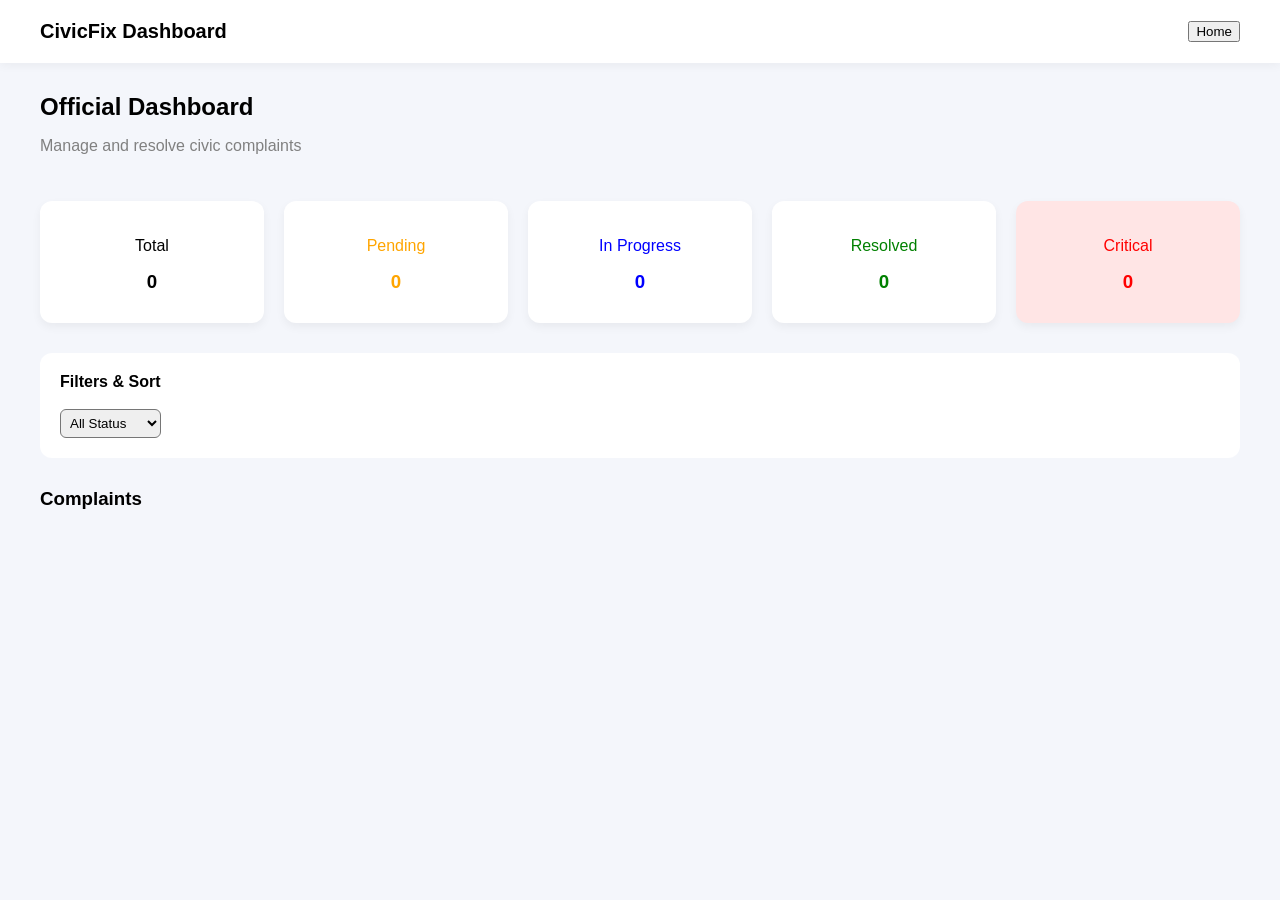
<file: dashboard.html>
<!DOCTYPE html>
<html lang="en">
<head>
<meta charset="UTF-8">
<title>CivicFix Dashboard</title>
<link rel="stylesheet" href="style.css">

<style>
body {
  margin: 0;
  font-family: 'Segoe UI', sans-serif;
  background: #f4f6fb;
}

/* NAVBAR */
.navbar {
  display: flex;
  justify-content: space-between;
  padding: 20px 40px;
  background: white;
  box-shadow: 0 2px 10px rgba(0,0,0,0.05);
}

.logo {
  font-weight: bold;
  font-size: 20px;
}

/* HEADER */
.header {
  padding: 30px 40px;
}

.header h2 {
  margin: 0;
}

.header p {
  color: gray;
}

/* STATS */
.stats {
  display: flex;
  gap: 20px;
  padding: 0 40px;
}

.stat-card {
  flex: 1;
  background: white;
  padding: 20px;
  border-radius: 12px;
  text-align: center;
  box-shadow: 0 4px 10px rgba(0,0,0,0.05);
}

.stat-card h3 {
  margin: 10px 0;
}

.stat-card.total { color: black; }
.stat-card.pending { color: orange; }
.stat-card.progress { color: blue; }
.stat-card.resolved { color: green; }
.stat-card.critical { color: red; }

/* FILTER */
.filters {
  margin: 30px 40px;
  background: white;
  padding: 20px;
  border-radius: 12px;
}

/* COMPLAINT LIST */
.complaints {
  padding: 0 40px;
}

.card {
  background: white;
  padding: 20px;
  border-radius: 12px;
  margin-bottom: 20px;
  box-shadow: 0 4px 10px rgba(0,0,0,0.05);
}

.tag {
  padding: 4px 10px;
  border-radius: 20px;
  font-size: 12px;
  margin-right: 5px;
}

.critical { background: #ffe5e5; color: red; }
.normal { background: #e6f0ff; color: blue; }

.status {
  margin-top: 10px;
}

/* BUTTON */
select {
  padding: 5px;
  border-radius: 6px;
}

/* RESPONSIVE */
@media(max-width: 800px){
  .stats {
    flex-direction: column;
  }
}
</style>
</head>

<body>

<!-- NAVBAR -->
<div class="navbar">
  <div class="logo">CivicFix Dashboard</div>
  <button onclick="window.location.href='index.html'">Home</button>
</div>

<!-- HEADER -->
<div class="header">
  <h2>Official Dashboard</h2>
  <p>Manage and resolve civic complaints</p>
</div>

<!-- STATS -->
<div class="stats" id="stats"></div>

<!-- FILTERS -->
<div class="filters">
  <b>Filters & Sort</b><br><br>
  <select id="statusFilter" onchange="loadDashboard()">
    <option value="All">All Status</option>
    <option value="Pending">Pending</option>
    <option value="In Progress">In Progress</option>
    <option value="Resolved">Resolved</option>
  </select>
</div>

<!-- COMPLAINT LIST -->
<div class="complaints">
  <h3>Complaints</h3>
  <div id="complaints"></div>
</div>

<script src="script.js"></script>

<script>
function loadDashboard() {
  const data = JSON.parse(localStorage.getItem("complaints")) || [];
  const filter = document.getElementById("statusFilter").value;

  let filtered = filter === "All"
    ? data
    : data.filter(c => c.status === filter);

  // STATS
  const total = data.length;
  const pending = data.filter(c => c.status === "Pending").length;
  const progress = data.filter(c => c.status === "In Progress").length;
  const resolved = data.filter(c => c.status === "Resolved").length;
  const critical = data.filter(c => c.priority === "Critical").length;

  document.getElementById("stats").innerHTML = `
    <div class="stat-card total">
      <p>Total</p><h3>${total}</h3>
    </div>
    <div class="stat-card pending">
      <p>Pending</p><h3>${pending}</h3>
    </div>
    <div class="stat-card progress">
      <p>In Progress</p><h3>${progress}</h3>
    </div>
    <div class="stat-card resolved">
      <p>Resolved</p><h3>${resolved}</h3>
    </div>
    <div class="stat-card critical">
      <p>Critical</p><h3>${critical}</h3>
    </div>
  `;

  // COMPLAINTS
  let html = "";

  filtered.forEach((c, index) => {
    html += `
      <div class="card">
        <h4>${c.title}</h4>
        <p>${c.description}</p>

        <p><b>Location:</b> ${c.location}</p>
        <p><b>Category:</b> ${c.category}</p>

        <span class="tag ${c.priority === "Critical" ? "critical" : "normal"}">
          ${c.priority}
        </span>

        <p><b>AI Confidence:</b> ${c.aiConfidence}%</p>
        <p><b>Est. Time:</b> ${c.estimatedTime}</p>

        <div class="status">
          <b>Status:</b>
          <select onchange="updateStatus(${index}, this.value)">
            <option ${c.status==="Pending"?"selected":""}>Pending</option>
            <option ${c.status==="In Progress"?"selected":""}>In Progress</option>
            <option ${c.status==="Resolved"?"selected":""}>Resolved</option>
          </select>
        </div>
      </div>
    `;
  });

  document.getElementById("complaints").innerHTML = html;
}

// LOAD ON START
loadDashboard();
</script>

</body>
</html>
</file>
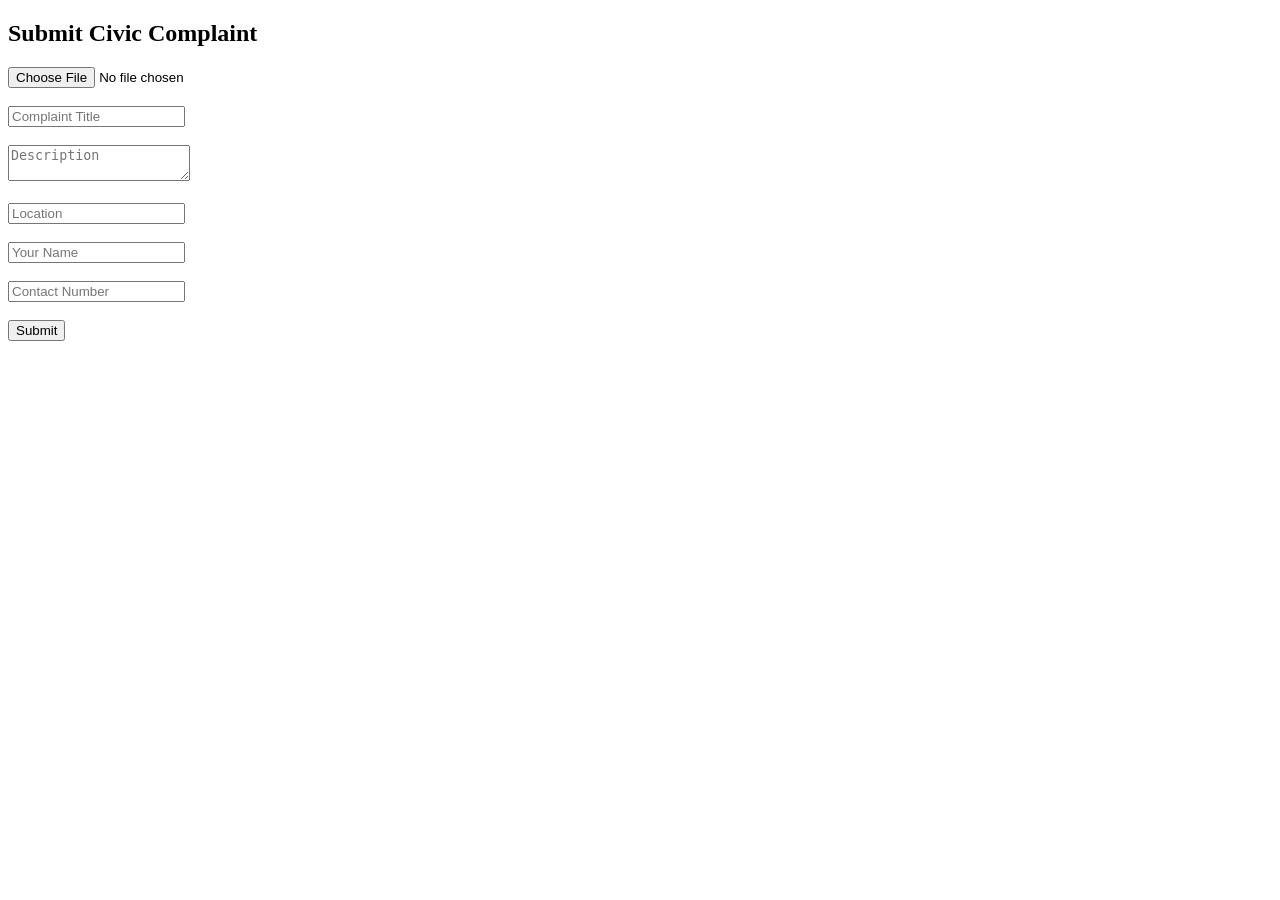
<file: submit.html>
<!DOCTYPE html>
<html>
<head>
  <title>Submit Complaint</title>
  <link rel="stylesheet" href="style.css">
</head>
<body>

<div class="container">
  <h2>Submit Civic Complaint</h2>

  <input type="file" id="image"><br><br>
  <input type="text" id="title" placeholder="Complaint Title"><br><br>
  <textarea id="description" placeholder="Description"></textarea><br><br>
  <input type="text" id="location" placeholder="Location"><br><br>
  <input type="text" id="name" placeholder="Your Name"><br><br>
  <input type="text" id="contact" placeholder="Contact Number"><br><br>

  <button onclick="submitComplaint()">Submit</button>
</div>

<script src="script.js"></script>
</body>
</html>
</file>
<file: style.css>
/* body {
  font-family: Arial;
  background: #f5f7fb;
}

.container {
  width: 90%;
  margin: inherit;
  text-align: center;
}

.cards {
  display: flex;
  justify-content: center;
  gap: 20px;
  margin-top: 30px;
}

.card {
  background: white;
  padding: 20px;
  border-radius: 10px;
  width: 250px;
  box-shadow: 0 4px 10px rgba(0,0,0,0.1);
}

button {
  padding: 10px 20px;
  border: none;
  background: black;
  color: white;
  border-radius: 5px;
  cursor: pointer;
}

input, textarea {
  width: 60%;
  padding: 10px;
}

.complaint {
  background: white;
  margin: 10px;
  padding: 15px;
  border-radius: 10px;
}

.critical {
  color: red;
}

.resolved {
  color: green;
} */








<!DOCTYPE html>
<html lang="en">
<head>
  <meta charset="UTF-8">
  <title>CivicFix</title>
  <link rel="stylesheet" href="style.css">

  <style>
    body {
      margin: 0;
      font-family: 'Segoe UI', sans-serif;
      background: #f8fafc;
    }

    /* NAVBAR */
    .navbar {
      display: flex;
      justify-content: space-between;
      padding: 20px 60px;
      align-items: center;
      background: white;
    }

    .logo {
      font-weight: bold;
      font-size: 20px;
    }

    .nav-links {
      display: flex;
      gap: 25px;
      color: #555;
    }

    /* HERO SECTION */
    .hero {
      display: flex;
      justify-content: space-between;
      align-items: center;
      padding: 60px;
    }

    .hero-left {
      width: 45%;
    }

    .hero-left h1 {
      font-size: 48px;
      line-height: 1.2;
    }

    .highlight {
      color: #22c55e;
    }

    .hero-left p {
      color: #555;
      margin: 20px 0;
    }

    .buttons {
      display: flex;
      gap: 20px;
      margin-top: 20px;
    }

    .primary-btn {
      background: black;
      color: white;
      padding: 12px 25px;
      border-radius: 8px;
      cursor: pointer;
    }

    .secondary-btn {
      display: flex;
      align-items: center;
      gap: 10px;
      cursor: pointer;
      color: #333;
    }

    /* HERO IMAGE */
    .hero-right {
      width: 40%;
      position: relative;
    }

    .circle {
      width: 350px;
      height: 350px;
      background: #ff7a45;
      border-radius: 50%;
      position: absolute;
      top: 20px;
      left: 50px;
      z-index: 0;
    }

    .hero-img {
      width: 100%;
      position: relative;
      z-index: 1;
      border-radius: 10px;
    }

    /* INFO PANEL */
    .info-panel {
      position: absolute;
      right: 40px;
      top: 120px;
      background: white;
      padding: 20px;
      border-radius: 15px;
      width: 220px;
      box-shadow: 0 4px 20px rgba(0,0,0,0.1);
    }

    .info-item {
      margin-bottom: 15px;
    }

    .info-item span {
      display: block;
      color: gray;
      font-size: 12px;
    }

    /* RESPONSIVE */
    @media(max-width: 900px){
      .hero {
        flex-direction: column;
      }

      .hero-left, .hero-right {
        width: 100%;
      }

      .info-panel {
        position: static;
        margin-top: 20px;
      }
    }
  </style>
</head>

<body>

<!-- NAVBAR -->
<div class="navbar">
  <div class="logo">CivicFix</div>
  <div class="nav-links">
    <div>Home</div>
    <div>About</div>
    <div>Complaints</div>
    <div>Contact</div>
  </div>
</div>

<!-- HERO -->
<div class="hero">

  <!-- LEFT -->
  <div class="hero-left">
    <h1>
      Let’s solve your <span class="highlight">local problems</span> faster.
    </h1>

    <p>
      Report civic issues like water shortage, garbage, or road damage.  
      Our AI helps classify and resolve problems quickly.
    </p>

    <div class="buttons">
      <!-- KEEPING FUNCTIONALITY -->
      <button class="primary-btn" onclick="window.location.href='submit.html'">
        Submit Complaint
      </button>

      <div class="secondary-btn" onclick="window.location.href='dashboard.html'">
        📊 View Dashboard
      </div>
    </div>
  </div>

  <!-- RIGHT -->
  <div class="hero-right">
    <div class="circle"></div>

    <!-- Replace with your own image if needed -->
    <img src="https://images.unsplash.com/photo-1521791136064-7986c2920216"
         class="hero-img">

    <!-- INFO PANEL -->
    <div class="info-panel">
      <h4>Live Info</h4>

      <div class="info-item">
        <span>Total Complaints</span>
        <b>28</b>
      </div>

      <div class="info-item">
        <span>In Progress</span>
        <b>12</b>
      </div>

      <div class="info-item">
        <span>Resolved</span>
        <b style="color: green;">16</b>
      </div>

      <div class="info-item">
        <span>Critical</span>
        <b style="color: red;">4</b>
      </div>
    </div>
  </div>

</div>

</body>
</html>
</file>
